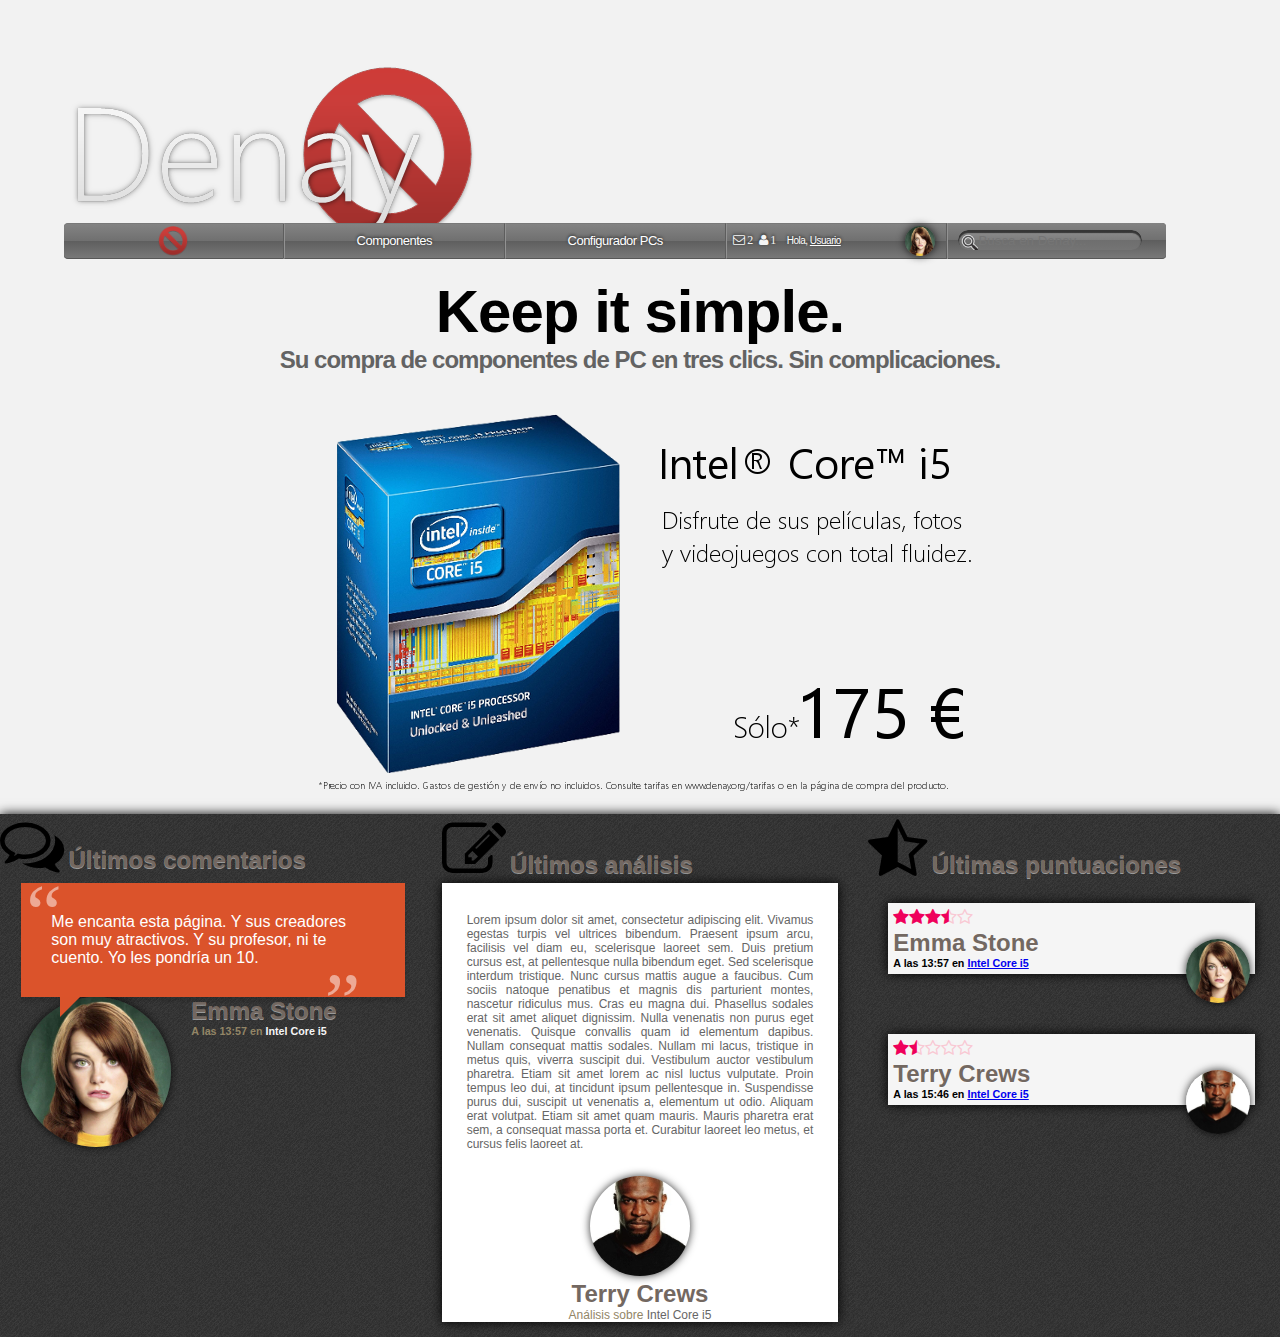
<file: public_html/index.html>
<!DOCTYPE html PUBLIC "-//W3C//DTD XHTML 1.0 Strict//EN" 
    "http://www.w3.org/TR/xhtml1/DTD/xhtml1-strict.dtd">
<!--
PÀGINA PRINCIPAL DEL SITE
        
Pàgina principal de denay
        
                                Alex Almecija y Carlos Lopez |  29-Oct-2013
-->
<html xmlns="http://www.w3.org/1999/xhtml">
    <head>
        <meta http-equiv="content-type" content="text/html; charset=utf-8"/>
        <title> Denay </title>
        <link rel="stylesheet" type="text/css" href="style.css"/> <!--Estilo general-->
        <link rel="stylesheet" type="text/css" href="social.css"/><!--divs sociales-->
        <link rel="stylesheet" type="text/css" href="imgUsuario.css"/><!--imagenes usuario-->
        <script type="text/javascript" src="galeria.js"></script>
        <link rel="shortcut icon" href="img/denay.png" type="image/x-icon"/> <!--icono-->
        <link rel="stylesheet" href="font-awesome-4.0.3/css/font-awesome.min.css"/> <!--bootstrap-->
        
    </head>
    <body>   
        <div id="cuerpo">

            <div id="contenido">
                <div id="logo">

                    <a href="index.html"><img src="img/logo_noreflex.png"></a>

                </div>

                <!--MENU-->
                <nav>
                    <ul id="menu">
                        <li><a href="index.html" title="Vuelve a Denay"><img src="img/denay.png"/></a></li>
                        <li><a href="componentes/componentes.html" title="Componentes">Componentes</a></li>
                        <li><a href="configurador/configurador.html" title="configurador">Configurador PCs</a></li>
                        <li>
                            <i class="fa fa-envelope-o notificaciones"> 2 </i>
                            <i class="fa fa-user notificaciones"> 1 </i>
                            <span id="panelUsu">Hola, <a href="#">Usuario</a></span>
                            <img src="img/mockuser.jpg" class="tiny"/>
                        </li>

                        <li>
                            <form>
                                <input type="text" placeholder="Busca en Denay..." />
                            </form>
                        </li>
                    </ul>
                </nav>
                <div id="info">
                    <h1> Keep it simple. <small> Su compra de componentes de PC en tres clics. Sin complicaciones. </small></h1>
                </div>
                <div id="galeria">
                    <a id="linkSlider" href="javascript:document.location=ruta"><img src="img/slider/foto1.png" id="galeria" name="galeria" width=700 height=400 /></a>
                    <script>

                        cambiaLink()
                        pasaFoto() //Per cridar a la funció

                    </script>
                </div>
                <!--INICIO DIV SOCIAL-->
                <div id="social">
                    <div id="comentarios">
                        <i class="fa fa-comments-o fa-4x"></i >
                        <h2> Últimos comentarios</h2>
                        <div class="one slide">
                            <blockquote>
                                <span class="leftq quotes">&ldquo;</span> Me encanta esta página. Y sus creadores son muy atractivos. Y su profesor, ni te cuento. Yo les pondría un 10. <span class="rightq quotes">&bdquo; </span>
                            </blockquote>
                            <img src="img/mockuser.jpg" class="fotoUser big" />
                            <h2>Emma Stone</h2>
                            <h6>A las 13:57 en <a href="componentes/procesadores/intel/i5.html">Intel Core i5</a></h6>
                        </div>
                    </div>

                    <div id="analisis">
                        <i class="fa fa-pencil-square-o fa-4x"></i>
                        <h2> Últimos análisis </h2>
                        <div class="testimonial">
                            <span class="quote">Lorem ipsum dolor sit amet, consectetur adipiscing elit. Vivamus egestas turpis vel ultrices bibendum. Praesent ipsum arcu, facilisis vel diam eu, scelerisque laoreet sem. Duis pretium cursus est, at pellentesque nulla bibendum eget. Sed scelerisque interdum tristique. Nunc cursus mattis augue a faucibus. Cum sociis natoque penatibus et magnis dis parturient montes, nascetur ridiculus mus. Cras eu magna dui. Phasellus sodales erat sit amet aliquet dignissim. Nulla venenatis non purus eget venenatis. Quisque convallis quam id elementum dapibus. Nullam consequat mattis sodales.

    Nullam mi lacus, tristique in metus quis, viverra suscipit dui. Vestibulum auctor vestibulum pharetra. Etiam sit amet lorem ac nisl luctus vulputate. Proin tempus leo dui, at tincidunt ipsum pellentesque in. Suspendisse purus dui, suscipit ut venenatis a, elementum ut odio. Aliquam erat volutpat. Etiam sit amet quam mauris. Mauris pharetra erat sem, a consequat massa porta et. Curabitur laoreet leo metus, et cursus felis laoreet at.


                            </span>
                            <img class="medium" src="img/terrycrews.jpg" alt="" />
                            <br/>
                            <h2 class="usu">Terry Crews</h2>
                            <span class="sub">Análisis sobre <a href="componentes/procesadores/intel/i5.html"> Intel Core i5</a></span>
                        </div>
                    </div>
                    <div id="puntuacion">
                        <i class="fa fa-star-half-o fa-4x"></i>
                        <h2> Últimas puntuaciones </h2>
                        <div class="punt">
                            <span class="ratings threehalf"></span><br/>
                            <img class="fotoPunt small" src="img/mockuser.jpg"></img>
                            <h2>Emma Stone</h2>
                            <h6>A las 13:57 en <a href="componentes/procesadores/intel/i5.html">Intel Core i5</a></h6>
                        </div>
                        <div class="separacion"></div>
                        <div class="punt">
                            <span class="ratings onehalf"></span><br/>
                            <img class="fotoPunt small" src="img/terrycrews.jpg"></img>
                            <h2>Terry Crews</h2>
                            <h6>A las 15:46 en <a href="componentes/procesadores/intel/i5.html">Intel Core i5</a></h6>
                        </div>
                    </div>
                </div>
                <!--FIN DIV SOCIAL-->


            </div>
        </div>
    </body>
</file>
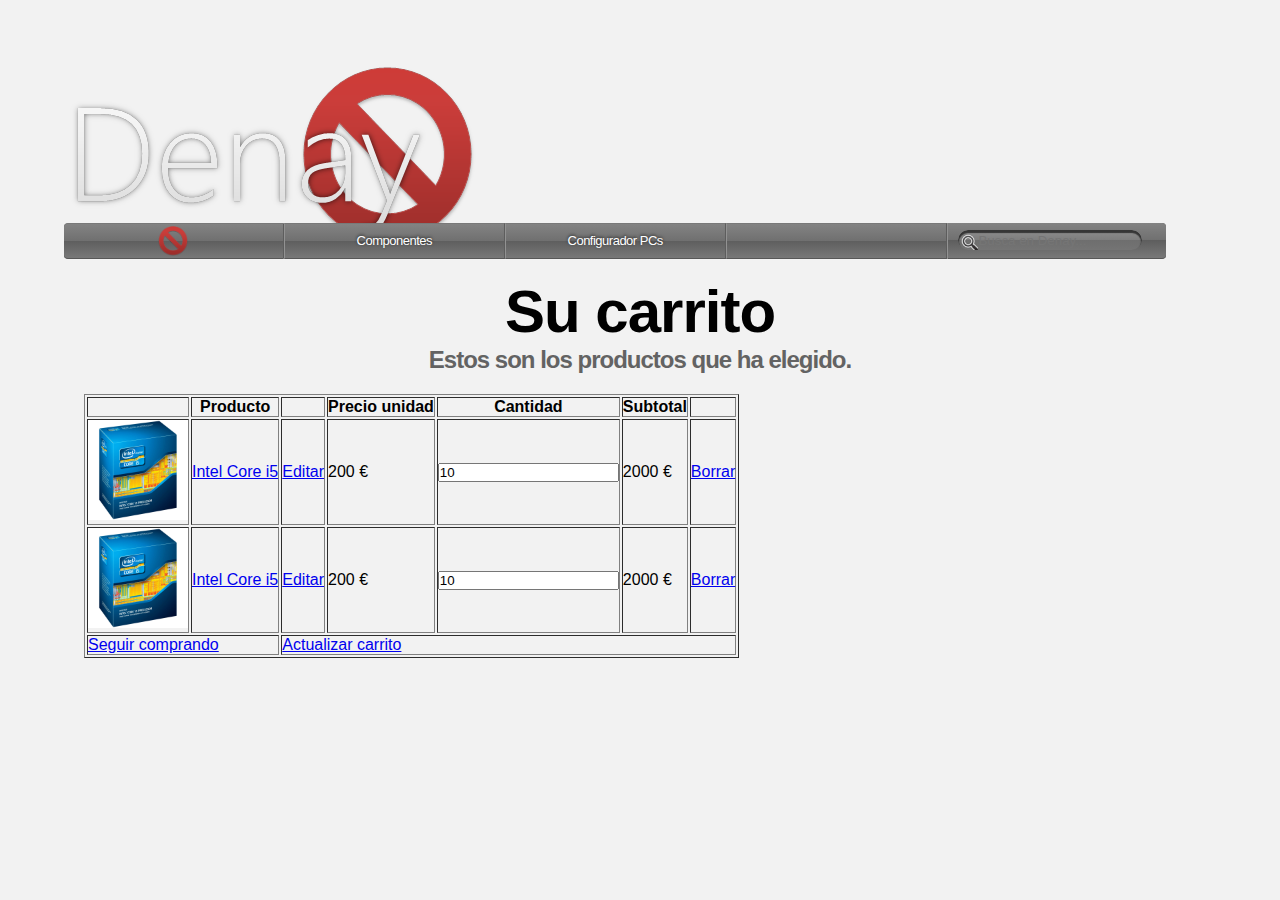
<file: public_html/carrito.html>
<!DOCTYPE html PUBLIC "-//W3C//DTD XHTML 1.0 Strict//EN" 
    "http://www.w3.org/TR/xhtml1/DTD/xhtml1-strict.dtd">
<!--
CARRITO DE COMPRA
	
ejemplo carrito de la compra
	
				Alex Almecija y Carlos Lopez  |  29-Oct-2013
-->
<html xmlns="http://www.w3.org/1999/xhtml">
	<head>
		<meta http-equiv="content-type" content="text/html; charset=utf-8"/>
		<title> Denay </title>
		<link rel="stylesheet" type="text/css" href="style.css"/> <!--Estilo general-->
		
		<link rel="shortcut icon" href="img/denay.png" type="image/x-icon"> <!--icono-->
	</head>
	<body>
		<div id="cuerpo">
		    
		    <div id="contenido">
		    	<div id="logo">

		    		<a href="index.html"><img src="img/logo_noreflex.png"></a>

		    	</div>
				
				<!--MENU-->
		        <nav>
		            <ul id="menu">
		                <li><a href="index.html" title="Vuelve a Denay"><img src="img/denay.png"/></a></li>
		                <li><a href="componentes/componentes.html" title="Componentes">Componentes</a></li>
		                <li><a href="configurador/configurador.html" title="configurador">Configurador PCs</a></li>
		                <li></li>
		                
		                <li>
		                    <form>
		                        <input type="text" placeholder="Busca en Denay..." />
		                    </form>
		                </li>
		            </ul>
		        </nav>
		        <div id="info">
					<h1> Su carrito <small> Estos son los productos que ha elegido. </small></h1>
				</div>
		        <div id="contenedorCarrito">
                            <table border="1">
                                <thead>
                                    <tr>
                                        <th>&nbsp;</th>
                                        <th>Producto</th>
                                        <th>&nbsp;</th>
                                        <th>Precio unidad</th>
                                        <th>Cantidad</th>
                                        <th>Subtotal</th>
                                        <th>&nbsp;</th>
                                    </tr>
                                </thead>
                                <tbody >
                                    <tr>
                                        <td><a href="#"><img src="img/intel_core_i5.jpg" width="100"  alt=""></a></td>
                                        <td class="name"><a href="#">Intel Core i5</a></td>
                                        <td><a href="#">Editar</a></td>
                                        <td>200 €</td>
                                        <td><input type="text" value="10"></td>
                                        <td>2000 €</td>
                                        <td><a href="#">Borrar</a></td>
                                    </tr>
                                      <tr>
                                        <td><a href="#"><img src="img/intel_core_i5.jpg" width="100"  alt=""></a></td>
                                        <td class="name"><a href="#">Intel Core i5</a></td>
                                        <td><a href="#">Editar</a></td>
                                        <td>200 €</td>
                                        <td><input type="text" value="10"></td>
                                        <td>2000 €</td>
                                        <td><a href="#">Borrar</a></td>
                                    </tr>
                                    
                                    <tr>
                                        <td colspan="2" ><a href="#">Seguir comprando</a></td>
                                        <td colspan="5" ><a href="#"> Actualizar carrito</a></td>
                                    </tr>
                                </tbody>
                            </table>
                        </div>
			</div>
				

		    </div>
		</div>
	</body>
</file>
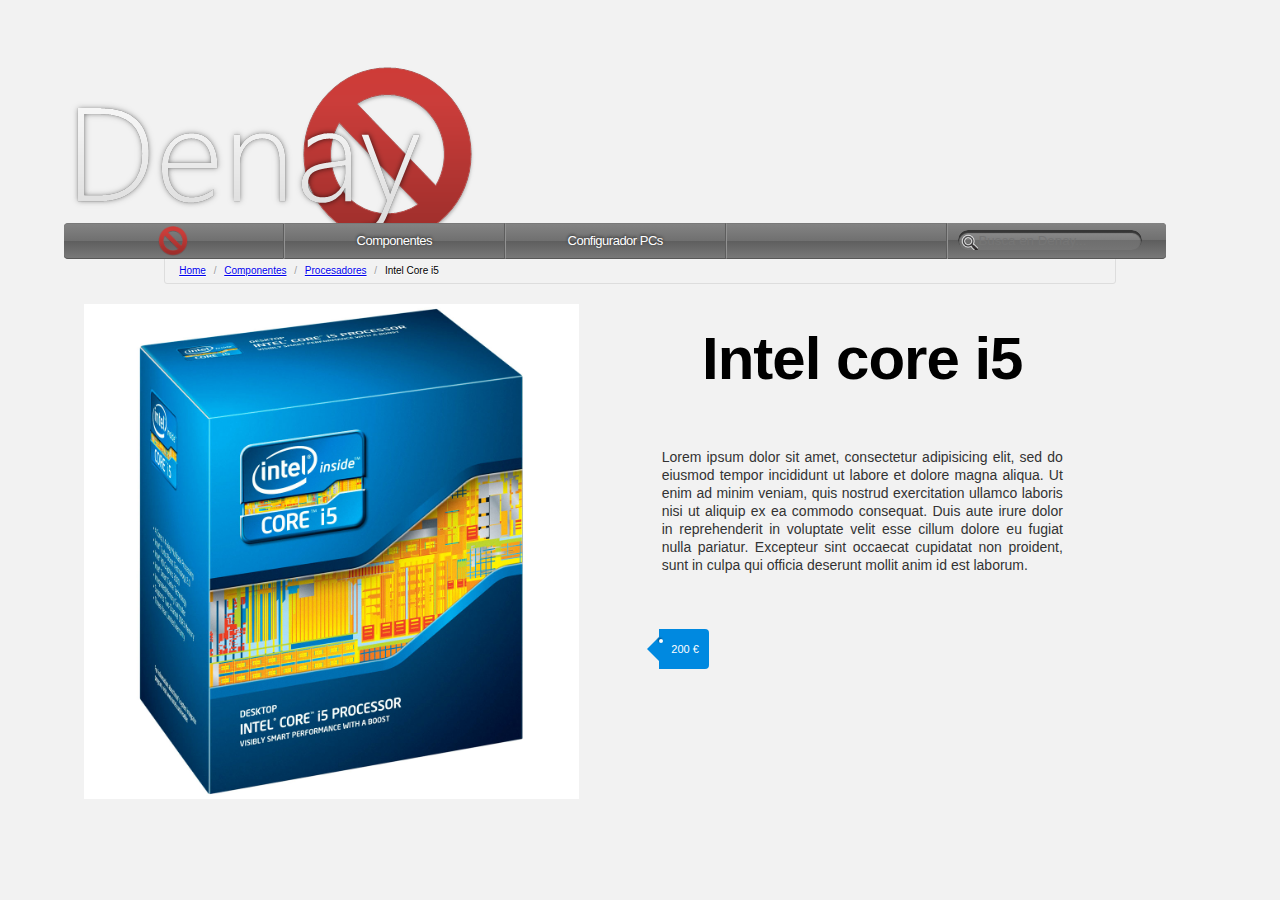
<file: public_html/componentes/procesadores/intel/i5.html>
<!DOCTYPE html PUBLIC "-//W3C//DTD XHTML 1.0 Strict//EN" 
    "http://www.w3.org/TR/xhtml1/DTD/xhtml1-strict.dtd">
<html xmlns="http://www.w3.org/1999/xhtml">
	<head>
		<meta http-equiv="content-type" content="text/html; charset=utf-8"/>
		<link rel="stylesheet" type="text/css" href="../../../style.css"/> <!--Estilo general-->
		<link rel="stylesheet" type="text/css" href="style.css"/>
		<link rel="shortcut icon" href="../../../img/denay.png" type="image/x-icon"> <!--icono-->
	</head>
	<body>
		
		<div id="cuerpo">
		    
		    <div id="contenido">
		    	<div id="logo">

		    		<a href="index.html"><img src="../../../img/logo_noreflex.png"></a>

		    	</div>
				
		        <nav>
		            <ul id="menu">
		                <li><a href="../../../index.html" title="Vuelve a Denay"><img src="../../../img/denay.png"/></a></li>
		                <li><a href="../../componentes.html" title="Componentes">Componentes</a></li>
		                <li><a href="../../../configurador/configurador.html" title="configurador">Configurador PCs</a></li>
		                <li></li>
		                
		                <li>
		                    <form>
		                        <input type="text" placeholder="Busca en Denay..." />
		                    </form>
		                </li>
		            </ul>
		        </nav>
		        <!-- HILO DE ARIADNA -->

				<ul class="hiloAriadna">
				        <li><a href="../../../index.html">Home</a> <span class="divider">/</span></li>
				        <li><a href="../../componentes.html">Componentes</a> <span class="divider">/</span></li>
				        <li><a href="../procesadores.html">Procesadores</a> <span class="divider">/</span></li>
				        <li class="activo">Intel Core i5</li>
				</ul>

				<!--Foto producto-->
				<div id="cabeceraProd">
					<div id="fotoProd">
						<img src="../../../img/intel_core_i5.jpg">
					</div>
					<div id="infoProd">
						<div id="TituloProd">
							<h1> Intel core i5 </h1>
						</div>
						<div id="descripcionProd">
							<p> Lorem ipsum dolor sit amet, consectetur adipisicing elit, sed do eiusmod
							tempor incididunt ut labore et dolore magna aliqua. Ut enim ad minim veniam,
							quis nostrud exercitation ullamco laboris nisi ut aliquip ex ea commodo
							consequat. Duis aute irure dolor in reprehenderit in voluptate velit esse
							cillum dolore eu fugiat nulla pariatur. Excepteur sint occaecat cupidatat non
							proident, sunt in culpa qui officia deserunt mollit anim id est laborum.</p>
						</div>
						<div id="precioProd">
							<ul class="tags">
								<li><a href="#">200 €</a></li>
							</ul>
						</div>
					</div>
				</div>
		</div>
	</body>
</html>
</file>
<file: public_html/style.css>
/* ------------------------------------------------------------------------
                                Todo a cero 
---------------------------------------------------------------------------*/
*{margin:0; padding:0;font-family: "Segoe UI Light","Calibri",Arial;}
img{ border: none;}

/* Titulos */
h1 { font-family:"Segoe UI Light","Calibri",Arial; text-align: center; color: #000; font-size:60px; letter-spacing:-1px; }
h1 small{ font-size: 24px; display: block; color: #636363; }
h3 { font-family:"Segoe UI Light","Calibri",Arial; color: #000; font-size:24px; letter-spacing:-1px; }

/* ------------------------------------------------------------------------
                               Cuerpo página
---------------------------------------------------------------------------*/
#cuerpo { width:100%; margin:0px auto; }
div { margin: 20px;}
html { background-color: #F2F2F2;}

/* ------------------------------------------------------------------------
                                Div contenido 
---------------------------------------------------------------------------*/
#contenido { width: 90%; margin: -10px auto; }
#contenido p { font: 14px "Segoe UI Light","Calibri",Arial;  color:#333333; line-height:18px; margin:15px auto; width:90%; text-align: justify;}
#contenido p a { color:#0088CC; text-decoration:none; }
#contenido p a:hover { text-decoration:underline; }


/* ------------------------------------------------------------------------
                                logo Denay
---------------------------------------------------------------------------*/
@-webkit-keyframes animacionLogo {
    from { opacity: 0;}
    to { opacity: 1;}
}
#logo {
    z-index:0;
    position:relative;
    top: 50px;
    left: -50px;
    -webkit-animation: animacionLogo 1.5s; position: relative;
}

/*-------------------------------------------------------------------------
                            Hilo de Ariadna
---------------------------------------------------------------------------*/
@-webkit-keyframes animacionHiloAriadna {
    from { opacity: 0;}
    to { opacity: 1;}
}

.hiloAriadna {

  padding: 7px 14px;
  font-family:"Segoe UI Light","Calibri",Arial;
  font-size:10px;
   background-color: #F2F2F2;
  border: 1px solid #ddd;
  -webkit-border-radius: 3px;
  -moz-border-radius: 3px;
  border-radius: 3px;
  -webkit-box-shadow: inset 0 1px 0 #ffffff;
  -moz-box-shadow: inset 0 1px 0 #ffffff;
  box-shadow: inset 0 1px 0 #ffffff;
  width:80%;
  margin-left: auto;
  margin-right: auto;

}
.hiloAriadna li {
  display: inline-block;
  text-shadow: 0 1px 0 #ffffff;
}
.hiloAriadna .divider {
  padding: 0 5px;
  color: #999999;
}
.hiloAriadna .activo a {
  color: #333333;
}

/* ------------------------------------------------------------------------
                               Inicio Menú 
---------------------------------------------------------------------------*/

#menu { 
    margin:0 auto; list-style:none;
    font-family: "Segoe UI Light","Calibri",Arial; letter-spacing:-0.5px; font-size:13px;
    text-shadow: 0 -1px 3px #202020;
    width:100%; height:34px;
    

    
    /*-moz-border-radius:4px;
    -webkit-border-radius:4px;
    border-radius:4px;
    -moz-box-shadow: 0px 3px 3px #cecece;
    -webkit-box-shadow: 0px 3px 3px #cecece;
    box-shadow: 0 3px 4px #8b8b8b;*/
}

#menu li { 
    display:block; 
    float:left; 
    border-right:1px solid #5d5d5d; 
    border-left:1px solid #929292; 
    width:19%; 
    height:34px; 
    border-bottom:1px solid #575757; 
    border-top:1px solid #797979;

    background-image: -webkit-gradient(linear, left bottom, left top, color-stop(0, #787878), color-stop(0.5, #5E5E5E), color-stop(0.51, #707070), color-stop(1, #838383));
    background-image: -moz-linear-gradient(center bottom, #787878 0%, #5E5E5E 50%, #707070 51%, #838383 100%);
    background-color:#5f5f5f; 
}
/* La barra de búsqueda no tendrá animación al pasar por encima ni al clicar, etc pero las demas si*/
#menu li:not(:last-child):hover {
    background-image: -webkit-gradient(linear, left bottom, left top, color-stop(0, #3F3F3F), color-stop(0.5, #383838), color-stop(0.51, #434343), color-stop(1, #555555));
    background-image: -moz-linear-gradient(center bottom, #3F3F3F 0%, #383838 50%, #434343 51%, #555555 100% );
    background-color:#383838; 
    -moz-box-shadow: inset 0 0 5px 5px #535353;
    -webkit-box-shadow: inset 0 0 5px 5px #535353;
    box-shadow: inset 0 0 5px 5px #535353;
}

#menu li:not(:last-child):activo {
    background-image: -webkit-gradient(linear, left bottom, left top, color-stop(0, #3F3F3F), color-stop(0.5, #383838), color-stop(0.51, #434343), color-stop(1, #555555));
    background-image: -moz-linear-gradient(center bottom, #3F3F3F 0%, #383838 50%, #434343 51%, #555555 100% );
    background-color:#383838;
    
    -moz-box-shadow: inset 0 1px 2px 2px #000;
    -webkit-box-shadow: inset 0 1px 2px 2px #000;
    box-shadow: inset 0 1px 2px 2px #000;
}

#menu li a { color:white; text-decoration:none; text-align:center; display:block; line-height:34px; outline:none; float: center }

/* Barra de búsqueda */

#menu form input { width:70%; height:20px; margin-top: 7px; margin-left: 5%; border:none; padding-left:20px; padding-right:10px; color:#eee; 

    -moz-border-radius:10px;
    -webkit-border-radius:10px;
    border-radius:10px;
   
    background-image: url("img/busca.png"), -webkit-gradient(linear, left bottom, left top, color-stop(0, #747474), color-stop(0.5, #6E6E6E), color-stop(0.51, #7E7E7E), color-stop(1, #8D8D8D));
    background-image: url("img/busca.png"), -moz-linear-gradient(center bottom, #747474 0%, #6E6E6E 50%, #7E7E7E 51%, #8D8D8D 100%);
    background-repeat: no-repeat;
    
    background-color:#6E6E6E; 
    
    -moz-box-shadow: inset 0 2px 1px 1px #363636;
    -webkit-box-shadow: inset 0 2px 1px 1px #363636;
    box-shadow: inset 0 2px 1px 1px #363636;
}

#menu li:first-child {
    -moz-border-radius:4px 0 0 4px;
    -webkit-border-radius:4px 0 0 4px;
    border-radius:4px 0 0 4px;
    
    border-left:none;
}
#menu img {
    margin-top: 2px;
    height: 30px; 
    width:30px;
}



#menu li:last-child {
    -moz-border-radius:0 4px 4px 0;
    -webkit-border-radius:0 4px 4px 0;
    border-radius:0 4px 4px 0;
    border-top: none;
    height: 35px;
    border-right:none;
    width: 19%;
    
   
}

/* Animación de entrada del menú (Chrome OK, ie10 NO, firefox NO)*/
@-webkit-keyframes animacionMenu {
    from { opacity: 0; top:20px; }
    to   { opacity: 1; }
}


#menu {
     -webkit-animation: animacionMenu 1s; position:relative;
}
/* ------------------------------------------------------------------------
                               Fin Menú 
---------------------------------------------------------------------------*/

/* ------------------------------------------------------------------------
                          Inicio Lista Contenidos 
---------------------------------------------------------------------------*/

#lista ul {
  list-style-type: none;
  width: 100%;
}
 
#lista li img {
  float: left;
  margin: 0 15px 0 0;
}
 
#lista li p {
  font: 200 12px/1.5 "Segoe UI Light","Calibri",Arial;
}
 
#lista li {
  padding: 10px;
  overflow: auto;
}
 
#lista li:hover {
  background: #eee;
  cursor: pointer;
}

/* ------------------------------------------------------------------------
                            Fin lista contenidos 
---------------------------------------------------------------------------*/

/* ------------------------------------------------------------------------
                               Galeria 
---------------------------------------------------------------------------*/
#galeria div img{
    width: 100%;
    margin: 0 auto;
    
}
#galeria img{
    display: block;

    margin: 0 auto;
}




#menu li span a{
    float: none;
    display: inline;
    text-decoration: underline;
}
#panelUsu{
    float: left;
    margin-left: 5%;
    color: white;   
    font-size: 10px;
}
.notificaciones {
    margin: 0 auto;
    color: whitesmoke;
    font-size: 12px;
    margin-left: 3%;
    margin-top: 10px;
    float: left;
}
</file>
<file: public_html/social.css>
/* ------------------------------------------------------------------------
                               Divs sociales 
---------------------------------------------------------------------------*/
#social{
    background-image: url(img/social_bg.png);
    width: 100%;
    position: absolute;
    margin: 0 auto;
    padding: 0;
    border:0;
    left: 0;
    display: table;
    -webkit-box-shadow: 0px 0px 11px #000;
    -moz-box-shadow:    0px 0px 11px #000;
    box-shadow:         0px 0px 11px #000;
}
#social div{
    display: table-cell;
    width: 30%;    
}
#social h2{
  color: #736861;
  margin:15px 0 5px;
  text-shadow: 0 1px rgba(255,255,255,0.5);
  display: inline;
}

/* ------------------------------------------------------------------------
                               Comentarios 
---------------------------------------------------------------------------*/
#comentarios div{
    width: 90%;
    margin: 0 auto;
    display: block;
    padding-top: 5px;
    position: relative;
    vertical-align: top;
}

.fotoUser {
   
     display: inline;    
    
}
.fotoUser p{
    display: inline;
}


#comentarios{
 
  min-height:315px;
  margin:0 auto;
  position:relative;
  padding-bottom:30px;
  overflow:hidden;
}
#comentarios h2{
  color:#736861; 
  margin:15px 0 5px;
  text-shadow:0 1px rgba(255,255,255,0.5);
}
#comentarios h6{
  color:#928566; 
  margin:0;
}
#comentarios h6 a:link, #comentarios h6 a:visited{
  color:whitesmoke;
  text-decoration: none;
}

#comentarios blockquote{
  margin:0;
  padding:30px;
  background-color: #DB532B;
  color:white;
  box-shadow: 0 5px 2px rgba(0,0,0,0.1);
  position:relative;
  transition: background-color 0.6s linear;
}

#comentarios blockquote:after { 
  content: " "; 
  height: 0; 
  width: 0; 
  position: absolute; 
  top: 100%; 
  border: solid transparent; 
  border-top-color: #DA532B;
  border-left-color:#DA532B;
  border-width: 10px; 
  left: 10%; 
} 



.quotes{
  position:absolute;
  color:rgba(255,255,255,0.5);
  font-size:5em;
  font-family: Times New Roman;
}
.leftq{
  top: -15px;
  left:5px;
}
.rightq{
  bottom:-5px;
  right:45px;
}
#comentarios img{
  float:left;
  margin-right: 20px;
}
.slide{
  position:absolute;
  opacity:1;
  transition: all 0.6s ease-in;
}
/* ------------------------------------------------------------------------
                              Fin Comentarios 
---------------------------------------------------------------------------*/


/* ------------------------------------------------------------------------
                              Analisis 
---------------------------------------------------------------------------*/
#analisis {
    position: relative;
    vertical-align: top;
    padding: 5px 15px 15px 15px;
}
.testimonial {
  background: #fff;
  -webkit-box-shadow: 0px 0px 11px #000;
-moz-box-shadow:    0px 0px 11px #000;
box-shadow:         0px 0px 11px #000;
  position: relative;
  text-align: center;
  width: 80%;
}  
  .quote {
    color: #666;
    display: inline-block;
    font-size: 12px;
    margin: 20px 25px 0;
    padding: 10px 0 25px;
    text-align: justify;
  }
  .testimonial img {
    background: #fff;
    position: relative;
    z-index: 2;
  }
  #analisis h2{
    text-shadow:0 1px rgba(255,255,255,0.5);
    color: #736861;  
  }
  .sub {
    color:#928566;
    font-size: 12px;
    display: block;
  }
  .sub a:link, .sub a:visited{
  color:#666;
  text-decoration: none;
}
/* ------------------------------------------------------------------------
                              Fin Analisis 
---------------------------------------------------------------------------*/


/* ------------------------------------------------------------------------
                              Puntuaciones 
---------------------------------------------------------------------------*/
#puntuacion {
    position: relative;
    vertical-align: top;
    padding: 5px 15px 15px 15px;

}
.rating {
    direction: rtl;
    font-size: 17px;
    unicode-bidi: bidi-override;
    position: relative;
}
    .rating span.star {
        display: inline-block;
        font-family: FontAwesome;
        font-style: normal;
        font-weight: normal;
    }
       .rating span.star:hover {
            cursor: pointer;
        }
        .rating span.star:before {
            color: #F9C8D3;
            content: "\f006";
        }
        .rating span.star:hover:before, 
        .rating span.star:hover ~ span.star:before {
            color: #EF005B;
            content: "\f005";
        }
        .rating span.star:hover:after {
            direction: ltr;
            content: attr(title);
            position: absolute;
            left: 0;
            bottom: -22px;
            white-space: nowrap;
            font: normal 14px/normal Arial, Helvetica, sans-serif;
        }
    

.ratings {
    width: 85px;
    height: 17px;
    display: inline-block;
    position: relative;
}
    .ratings:before,
    .ratings:after{
      display: inline-block;
      font-family: FontAwesome;
      font-style: normal;
      font-weight: normal;
      font-size: 17px;
      position: absolute;
      top: 0;
      left: 0;
    }
    .ratings:before {
      color: #F9C8D3;
      content: "\f006\f006\f006\f006\f006";
    }
    .ratings:after {
      color: #EF005B;
      content: "\f005\f005\f005\f005\f005";
      overflow: hidden;
    }


.ratings.one:after{content: "\f005";}
.ratings.onehalf:after{content: "\f005\f089";}
.ratings.two:after{content: "\f005\f005";}
.ratings.twohalf:after{content: "\f005\f005\f089";}
.ratings.three:after{content: "\f005\f005\f005";}
.ratings.threehalf:after{content: "\f005\f005\f005\f089";}
.ratings.four:after{content: "\f005\f005\f005\f005";}
.ratings.fourhalf:after{content: "\f005\f005\f005\f005\f089";}

#puntuacion div.punt{
    position: relative;
    background-color: whitesmoke;
    padding: 5px;
    -webkit-box-shadow: 0px 0px 11px #000;
    -moz-box-shadow:    0px 0px 11px #000;
    box-shadow:         0px 0px 11px #000;
}
.fotoPunt{
    display: block;
    margin-left: 5px;
    margin-top: 10px;
    float: right;
}
.fotoPunt h2{
    display: block;
    
}
.separacion{
    min-height: 20px;
}
#puntuacion div{
    display: block;
    width: 90%;
}
/* ------------------------------------------------------------------------
                              Fin Puntuaciones 
---------------------------------------------------------------------------*/
</file>
<file: public_html/imgUsuario.css>
/*----------------------------------------------------
                Estilos imágenes usuario
------------------------------------------------------*/
.big, .medium, .small, .tiny {
    border-radius: 50%;
     -webkit-border-radius: 50%;
    -moz-border-radius: 50%;
    box-shadow: 0 0 6px rgba(0, 0, 0, .8);
    -webkit-box-shadow: 0 0 8px rgba(0, 0, 0, .8);
    -moz-box-shadow: 0 0 8px rgba(0, 0, 0, .8);
}
.big {
     width: 150px;
    height: 150px;
}
.medium{
    width: 100px;
    height: 100px;
}
.small{
    width: 64px;
    height: 64px;
}
.tiny{
    width: 32px;
    height: 32px;
    float:right;
    margin: 5%;
}
</file>
<file: public_html/componentes/procesadores/intel/style.css>
/*--------------------------------------------------------
					ORGANIZACION CAMPOS
---------------------------------------------------------*/
#cabeceraProd {
	margin: 0 auto;
	width: 100%;
}
#cabeceraProd div {
	display: inline-block;
	width: 43%;
	
	padding: 0;
	float: left;
}
#fotoProd img {
	width: 100%;
	height: 100%;

}
#infoProd div {
	width: 90%;
	
	}
/*--------------------------------------------------------
					ETIQUETAS PRECIO
---------------------------------------------------------*/

.tags{
	margin:0;
	padding:0;
	list-style:none;
	}
.tags li, .tags a{
	float:left;
	height:40px;
	line-height:40px;
	position:relative;
	font-size:11px;
	}
.tags a{
	margin-left:20px;
	padding:0 10px 0 12px;
	background:#0089e0;
	color:#fff;
	text-decoration:none;
	-moz-border-radius-bottomright:4px;
	-webkit-border-bottom-right-radius:4px;	
	border-bottom-right-radius:4px;
	-moz-border-radius-topright:4px;
	-webkit-border-top-right-radius:4px;	
	border-top-right-radius:4px;	
	} 
.tags a:before{
	content:"";
	float:left;
	position:absolute;
	top:0;
	left:-12px;
	width:0;
	height:0;
	border-color:transparent #0089e0 transparent transparent;
	border-style:solid;
	border-width:20px 20px 20px 0;		
	}
.tags a:after{
	content:"";
	position:absolute;
	top:10px;
	left:0;
	float:left;
	width:4px;
	height:4px;
	-moz-border-radius:2px;
	-webkit-border-radius:2px;
	border-radius:2px;
	background:#fff;
	-moz-box-shadow:-1px -1px 2px #004977;
	-webkit-box-shadow:-1px -1px 2px #004977;
	box-shadow:-1px -1px 2px #004977;
	}
.tags a:hover{background:#555;}	

.tags a:hover:before{border-color:transparent #555 transparent transparent;}
</file>
